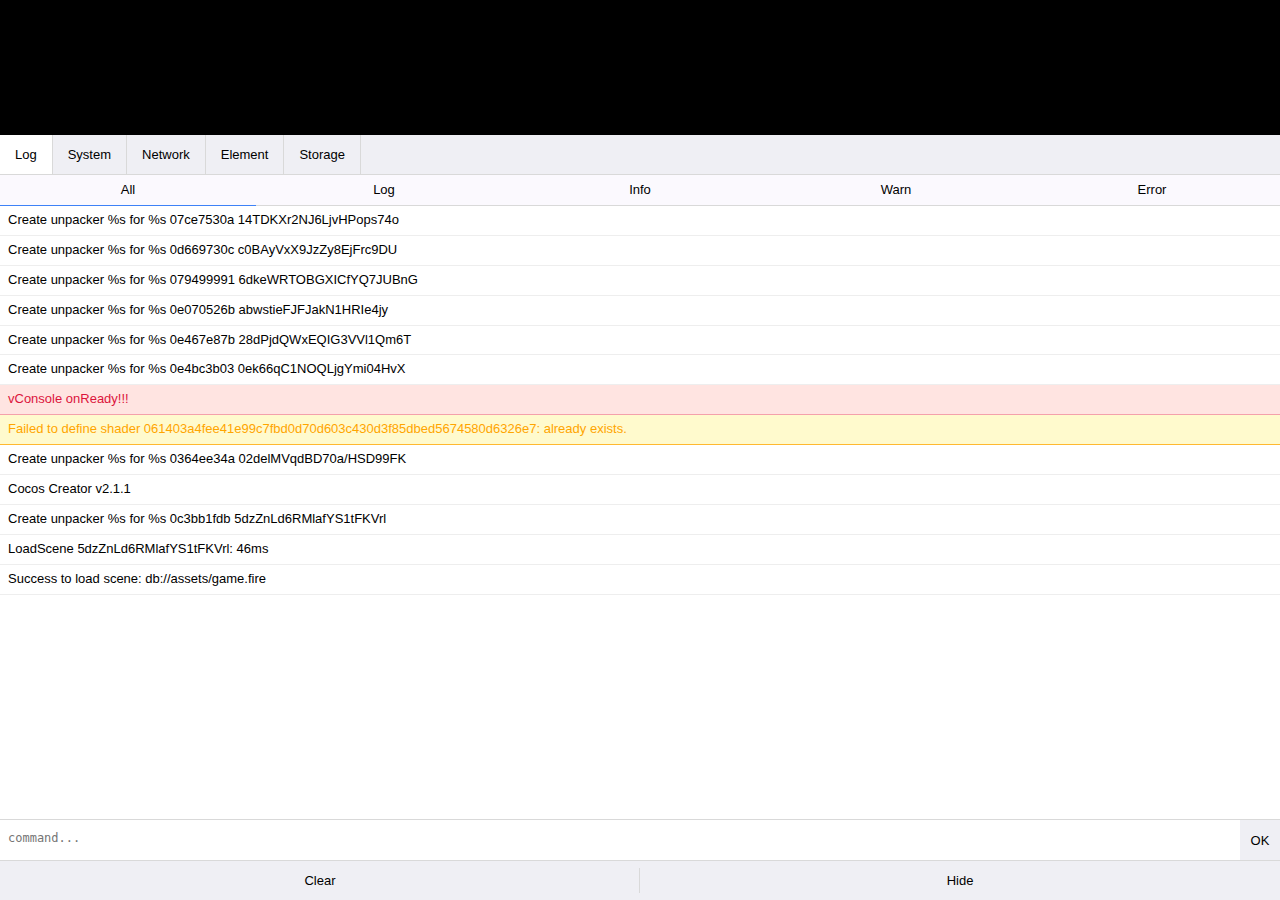
<file: app/src/main/assets/time-test/index.html>
<!DOCTYPE html>
<html>
<head>
  <meta charset="utf-8">

  <title>Cocos Creator | cocos_complete_project</title>

  <!--http://www.html5rocks.com/en/mobile/mobifying/-->
  <meta name="viewport"
        content="width=device-width,user-scalable=no,initial-scale=1, minimum-scale=1,maximum-scale=1"/>

  <!--https://developer.apple.com/library/safari/documentation/AppleApplications/Reference/SafariHTMLRef/Articles/MetaTags.html-->
  <meta name="apple-mobile-web-app-capable" content="yes">
  <meta name="apple-mobile-web-app-status-bar-style" content="black-translucent">
  <meta name="format-detection" content="telephone=no">

  <!-- force webkit on 360 -->
  <meta name="renderer" content="webkit"/>
  <meta name="force-rendering" content="webkit"/>
  <!-- force edge on IE -->
  <meta http-equiv="X-UA-Compatible" content="IE=edge,chrome=1"/>
  <meta name="msapplication-tap-highlight" content="no">

  <!-- force full screen on some browser -->
  <meta name="full-screen" content="yes"/>
  <meta name="x5-fullscreen" content="true"/>
  <meta name="360-fullscreen" content="true"/>
  
  <!-- force screen orientation on some browser -->
  <meta name="screen-orientation" content=""/>
  <meta name="x5-orientation" content="">

  <!--fix fireball/issues/3568 -->
  <!--<meta name="browsermode" content="application">-->
  <meta name="x5-page-mode" content="app">

  <!--<link rel="apple-touch-icon" href=".png" />-->
  <!--<link rel="apple-touch-icon-precomposed" href=".png" />-->

  <link rel="stylesheet" type="text/css" href="style-mobile.css"/>

</head>
<body>
  <canvas id="GameCanvas" oncontextmenu="event.preventDefault()" tabindex="0"></canvas>
  <div id="splash">
    <div class="progress-bar stripes">
      <span style="width: 0%"></span>
    </div>
  </div>
<script src="src/settings.js" charset="utf-8"></script>

<script src="main.js" charset="utf-8"></script>
  <script src="src/vconsole.min.js"></script>


  <script type="text/javascript">
(function () {
    // open web debugger console
    if (typeof VConsole !== 'undefined') {
       window.vConsole = new VConsole();
       vConsole.setOption({onReady: function() {
        console.error('vConsole onReady!!!')
        window.vConsole.show();
       }});

   }

    var splash = document.getElementById('splash');
    splash.style.display = 'block';

    var cocos2d = document.createElement('script');
    cocos2d.async = true;
    cocos2d.src = window._CCSettings.debug ? 'cocos2d-js.js' : 'cocos2d-js-min.js';

    var engineLoaded = function () {
        document.body.removeChild(cocos2d);
        cocos2d.removeEventListener('load', engineLoaded, false);
        window.boot();
    };
    cocos2d.addEventListener('load', engineLoaded, false);
    document.body.appendChild(cocos2d);

    window.onhashchange = function() {
      console.error('location hash: ', window.location.hash)
    }
})();
</script>
</body>
</html>
</file>
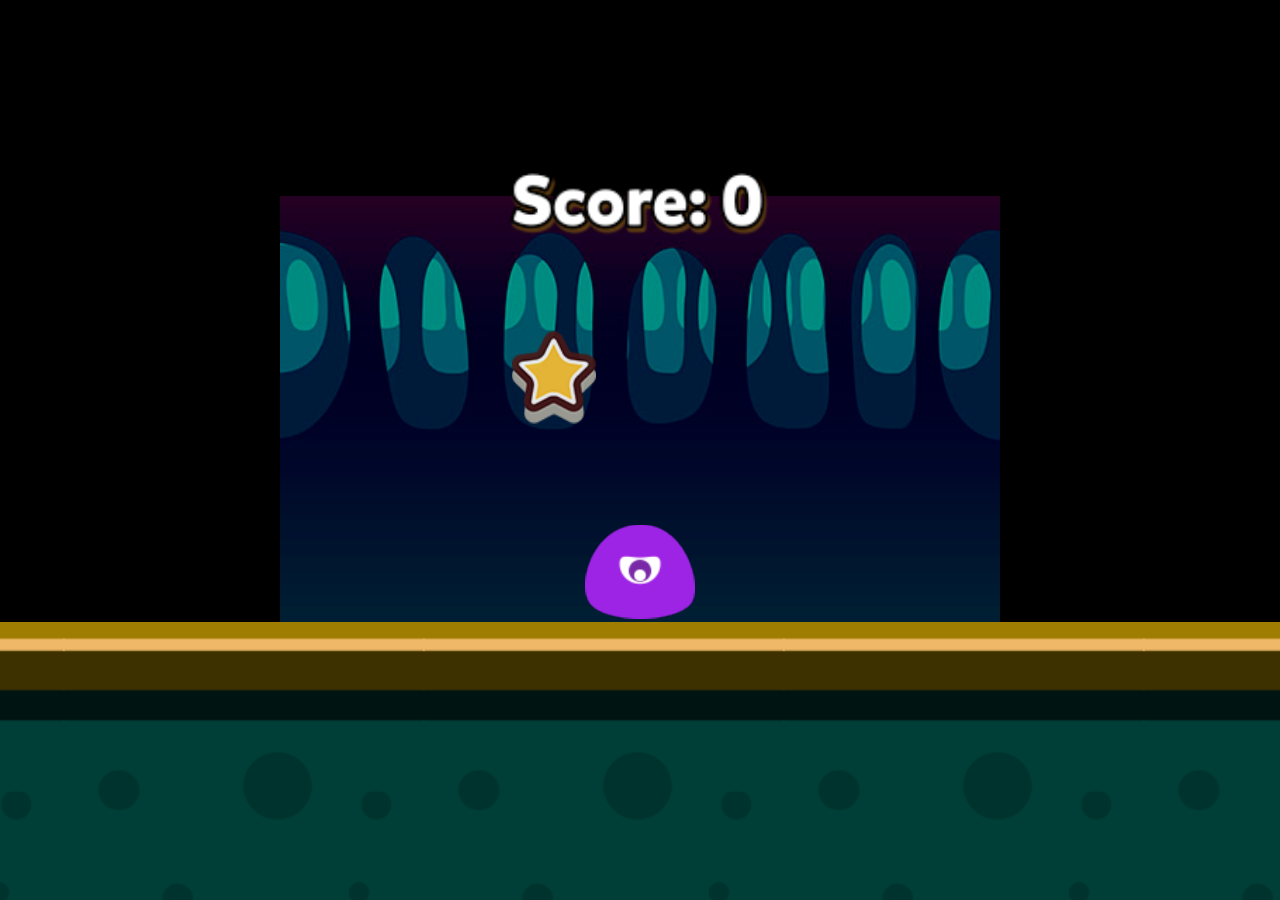
<file: app/src/main/assets/web-mobile/index.html>
<!DOCTYPE html>
<html>
<head>
  <meta charset="utf-8">

  <title>Cocos Creator | cocos_complete_project</title>

  <!--http://www.html5rocks.com/en/mobile/mobifying/-->
  <meta name="viewport"
        content="width=device-width,user-scalable=no,initial-scale=1, minimum-scale=1,maximum-scale=1"/>

  <!--https://developer.apple.com/library/safari/documentation/AppleApplications/Reference/SafariHTMLRef/Articles/MetaTags.html-->
  <meta name="apple-mobile-web-app-capable" content="yes">
  <meta name="apple-mobile-web-app-status-bar-style" content="black-translucent">
  <meta name="format-detection" content="telephone=no">

  <!-- force webkit on 360 -->
  <meta name="renderer" content="webkit"/>
  <meta name="force-rendering" content="webkit"/>
  <!-- force edge on IE -->
  <meta http-equiv="X-UA-Compatible" content="IE=edge,chrome=1"/>
  <meta name="msapplication-tap-highlight" content="no">

  <!-- force full screen on some browser -->
  <meta name="full-screen" content="yes"/>
  <meta name="x5-fullscreen" content="true"/>
  <meta name="360-fullscreen" content="true"/>
  
  <!-- force screen orientation on some browser -->
  <meta name="screen-orientation" content=""/>
  <meta name="x5-orientation" content="">

  <!--fix fireball/issues/3568 -->
  <!--<meta name="browsermode" content="application">-->
  <meta name="x5-page-mode" content="app">

  <!--<link rel="apple-touch-icon" href=".png" />-->
  <!--<link rel="apple-touch-icon-precomposed" href=".png" />-->

  <link rel="stylesheet" type="text/css" href="style-mobile.css"/>

</head>
<body>
  <canvas id="GameCanvas" oncontextmenu="event.preventDefault()" tabindex="0"></canvas>
  <div id="splash">
    <div class="progress-bar stripes">
      <span style="width: 0%"></span>
    </div>
  </div>
<script src="src/settings.js" charset="utf-8"></script>

<script src="main.js" charset="utf-8"></script>

<script type="text/javascript">
(function () {
    // open web debugger console
    if (typeof VConsole !== 'undefined') {
        window.vConsole = new VConsole();
    }

    var splash = document.getElementById('splash');
    splash.style.display = 'block';

    var cocos2d = document.createElement('script');
    cocos2d.async = true;
    cocos2d.src = window._CCSettings.debug ? 'cocos2d-js.js' : 'cocos2d-js-min.js';

    var engineLoaded = function () {
        document.body.removeChild(cocos2d);
        cocos2d.removeEventListener('load', engineLoaded, false);
        window.boot();
    };
    cocos2d.addEventListener('load', engineLoaded, false);
    document.body.appendChild(cocos2d);
})();
</script>
</body>
</html>
</file>
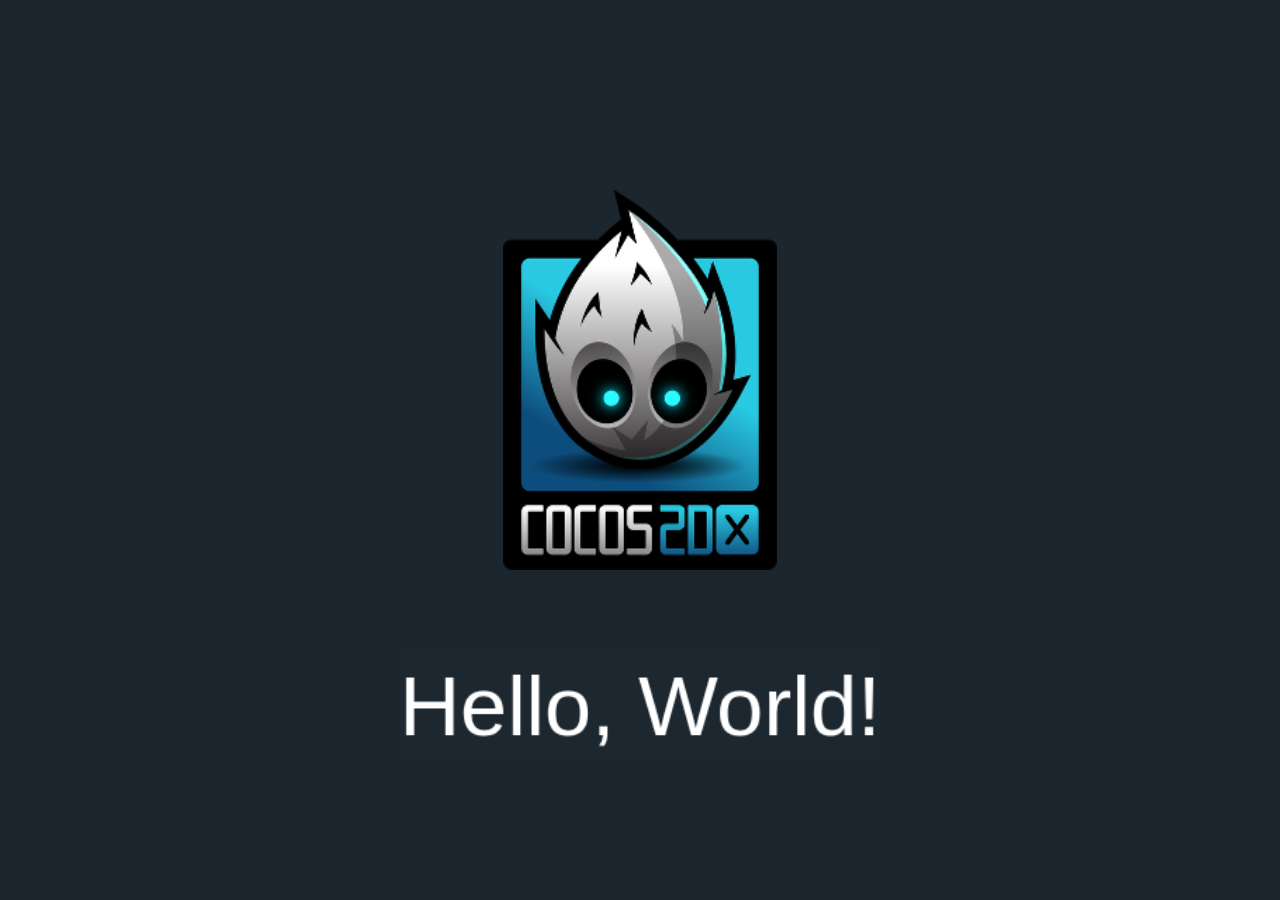
<file: app/src/main/assets/web-mobile1/index.html>
<!DOCTYPE html>
<html>
<head>
  <meta charset="utf-8">

  <title>Cocos Creator | hello_world-js</title>

  <!--http://www.html5rocks.com/en/mobile/mobifying/-->
  <meta name="viewport"
        content="width=device-width,user-scalable=no,initial-scale=1, minimum-scale=1,maximum-scale=1"/>

  <!--https://developer.apple.com/library/safari/documentation/AppleApplications/Reference/SafariHTMLRef/Articles/MetaTags.html-->
  <meta name="apple-mobile-web-app-capable" content="yes">
  <meta name="apple-mobile-web-app-status-bar-style" content="black-translucent">
  <meta name="format-detection" content="telephone=no">

  <!-- force webkit on 360 -->
  <meta name="renderer" content="webkit"/>
  <meta name="force-rendering" content="webkit"/>
  <!-- force edge on IE -->
  <meta http-equiv="X-UA-Compatible" content="IE=edge,chrome=1"/>
  <meta name="msapplication-tap-highlight" content="no">

  <!-- force full screen on some browser -->
  <meta name="full-screen" content="yes"/>
  <meta name="x5-fullscreen" content="true"/>
  <meta name="360-fullscreen" content="true"/>
  
  <!-- force screen orientation on some browser -->
  <meta name="screen-orientation" content="portrait"/>
  <meta name="x5-orientation" content="portrait">

  <!--fix fireball/issues/3568 -->
  <!--<meta name="browsermode" content="application">-->
  <meta name="x5-page-mode" content="app">

  <!--<link rel="apple-touch-icon" href=".png" />-->
  <!--<link rel="apple-touch-icon-precomposed" href=".png" />-->

  <link rel="stylesheet" type="text/css" href="style-mobile.css"/>

</head>
<body>
  <canvas id="GameCanvas" oncontextmenu="event.preventDefault()" tabindex="0"></canvas>
  <div id="splash">
    <div class="progress-bar stripes">
      <span style="width: 0%"></span>
    </div>
  </div>
<script src="src/settings.js" charset="utf-8"></script>

<script src="main.js" charset="utf-8"></script>

<script type="text/javascript">
(function () {
    // open web debugger console
    if (typeof VConsole !== 'undefined') {
        window.vConsole = new VConsole();
    }

    var splash = document.getElementById('splash');
    splash.style.display = 'block';

    var cocos2d = document.createElement('script');
    cocos2d.async = true;
    cocos2d.src = window._CCSettings.debug ? 'cocos2d-js.js' : 'cocos2d-js-min.js';

    var engineLoaded = function () {
        document.body.removeChild(cocos2d);
        cocos2d.removeEventListener('load', engineLoaded, false);
        window.boot();
    };
    cocos2d.addEventListener('load', engineLoaded, false);
    document.body.appendChild(cocos2d);
})();
</script>
</body>
</html>
</file>
<file: app/src/main/assets/time-test/style-mobile.css>
html {
  -ms-touch-action: none;
}

body, canvas, div {
  display: block;
  outline: none;
  -webkit-tap-highlight-color: rgba(0, 0, 0, 0);

  user-select: none;
  -moz-user-select: none;
  -webkit-user-select: none;
  -ms-user-select: none;
  -khtml-user-select: none;
  -webkit-tap-highlight-color: rgba(0, 0, 0, 0);
}

/* Remove spin of input type number */
input::-webkit-outer-spin-button,
input::-webkit-inner-spin-button {
    /* display: none; <- Crashes Chrome on hover */
    -webkit-appearance: none;
    margin: 0; /* <-- Apparently some margin are still there even though it's hidden */
}

body {
  position: absolute;
  top: 0;
  left: 0;
  width: 100%;
  height: 100%;
  padding: 0;
  border: 0;
  margin: 0;

  cursor: default;
  color: #888;
  background-color: #333;

  text-align: center;
  font-family: Helvetica, Verdana, Arial, sans-serif;

  display: flex;
  flex-direction: column;
  
  /* fix bug: https://github.com/cocos-creator/2d-tasks/issues/791 */
  /* overflow cannot be applied in Cocos2dGameContainer, 
  otherwise child elements will be hidden when Cocos2dGameContainer rotated 90 deg */
  overflow: hidden;
}

#Cocos2dGameContainer {
  position: absolute;
  margin: 0;
  left: 0px;
  top: 0px;

  display: -webkit-box;
  -webkit-box-orient: horizontal;
  -webkit-box-align: center;
  -webkit-box-pack: center;
}

canvas {
  background-color: rgba(0, 0, 0, 0);
}

a:link, a:visited {
  color: #666;
}

a:active, a:hover {
  color: #666;
}

p.header {
  font-size: small;
}

p.footer {
  font-size: x-small;
}

#splash {
  position: absolute;
  top: 0;
  left: 0;
  width: 100%;
  height: 100%;
  background: #171717 url(./splash.png) no-repeat center;
  background-size: 40%;
}

.progress-bar {
    background-color: #1a1a1a;
    position: absolute;
    left: 25%;
    top: 80%;
    height: 15px;
    padding: 5px;
    width: 50%;
    /*margin: 0 -175px;         */
    border-radius: 5px;
    box-shadow: 0 1px 5px #000 inset, 0 1px 0 #444;           
}

.progress-bar span {
    display: block;
    height: 100%;
    border-radius: 3px;
    box-shadow: 0 1px 0 rgba(255, 255, 255, .5) inset;
    transition: width .4s ease-in-out; 
    background-color: #34c2e3;    
}

.stripes span {
    background-size: 30px 30px;
    background-image: linear-gradient(135deg, rgba(255, 255, 255, .15) 25%, transparent 25%,
                        transparent 50%, rgba(255, 255, 255, .15) 50%, rgba(255, 255, 255, .15) 75%,
                        transparent 75%, transparent);            
    
    animation: animate-stripes 1s linear infinite;             
}

@keyframes animate-stripes {
    0% {background-position: 0 0;} 100% {background-position: 60px 0;}
}
</file>
<file: app/src/main/assets/web-mobile/style-mobile.css>
html {
  -ms-touch-action: none;
}

body, canvas, div {
  display: block;
  outline: none;
  -webkit-tap-highlight-color: rgba(0, 0, 0, 0);

  user-select: none;
  -moz-user-select: none;
  -webkit-user-select: none;
  -ms-user-select: none;
  -khtml-user-select: none;
  -webkit-tap-highlight-color: rgba(0, 0, 0, 0);
}

/* Remove spin of input type number */
input::-webkit-outer-spin-button,
input::-webkit-inner-spin-button {
    /* display: none; <- Crashes Chrome on hover */
    -webkit-appearance: none;
    margin: 0; /* <-- Apparently some margin are still there even though it's hidden */
}

body {
  position: absolute;
  top: 0;
  left: 0;
  width: 100%;
  height: 100%;
  padding: 0;
  border: 0;
  margin: 0;

  cursor: default;
  color: #888;
  background-color: #333;

  text-align: center;
  font-family: Helvetica, Verdana, Arial, sans-serif;

  display: flex;
  flex-direction: column;
  
  /* fix bug: https://github.com/cocos-creator/2d-tasks/issues/791 */
  /* overflow cannot be applied in Cocos2dGameContainer, 
  otherwise child elements will be hidden when Cocos2dGameContainer rotated 90 deg */
  overflow: hidden;
}

#Cocos2dGameContainer {
  position: absolute;
  margin: 0;
  left: 0px;
  top: 0px;

  display: -webkit-box;
  -webkit-box-orient: horizontal;
  -webkit-box-align: center;
  -webkit-box-pack: center;
}

canvas {
  background-color: rgba(0, 0, 0, 0);
}

a:link, a:visited {
  color: #666;
}

a:active, a:hover {
  color: #666;
}

p.header {
  font-size: small;
}

p.footer {
  font-size: x-small;
}

#splash {
  position: absolute;
  top: 0;
  left: 0;
  width: 100%;
  height: 100%;
  background: #171717 url(./splash.png) no-repeat center;
  background-size: 40%;
}

.progress-bar {
    background-color: #1a1a1a;
    position: absolute;
    left: 25%;
    top: 80%;
    height: 15px;
    padding: 5px;
    width: 50%;
    /*margin: 0 -175px;         */
    border-radius: 5px;
    box-shadow: 0 1px 5px #000 inset, 0 1px 0 #444;           
}

.progress-bar span {
    display: block;
    height: 100%;
    border-radius: 3px;
    box-shadow: 0 1px 0 rgba(255, 255, 255, .5) inset;
    transition: width .4s ease-in-out; 
    background-color: #34c2e3;    
}

.stripes span {
    background-size: 30px 30px;
    background-image: linear-gradient(135deg, rgba(255, 255, 255, .15) 25%, transparent 25%,
                        transparent 50%, rgba(255, 255, 255, .15) 50%, rgba(255, 255, 255, .15) 75%,
                        transparent 75%, transparent);            
    
    animation: animate-stripes 1s linear infinite;             
}

@keyframes animate-stripes {
    0% {background-position: 0 0;} 100% {background-position: 60px 0;}
}
</file>
<file: app/src/main/assets/web-mobile1/style-mobile.css>
html {
  -ms-touch-action: none;
}

body, canvas, div {
  display: block;
  outline: none;
  -webkit-tap-highlight-color: rgba(0, 0, 0, 0);

  user-select: none;
  -moz-user-select: none;
  -webkit-user-select: none;
  -ms-user-select: none;
  -khtml-user-select: none;
  -webkit-tap-highlight-color: rgba(0, 0, 0, 0);
}

/* Remove spin of input type number */
input::-webkit-outer-spin-button,
input::-webkit-inner-spin-button {
    /* display: none; <- Crashes Chrome on hover */
    -webkit-appearance: none;
    margin: 0; /* <-- Apparently some margin are still there even though it's hidden */
}

body {
  position: absolute;
  top: 0;
  left: 0;
  width: 100%;
  height: 100%;
  padding: 0;
  border: 0;
  margin: 0;

  cursor: default;
  color: #888;
  background-color: #333;

  text-align: center;
  font-family: Helvetica, Verdana, Arial, sans-serif;

  display: flex;
  flex-direction: column;
  
  /* fix bug: https://github.com/cocos-creator/2d-tasks/issues/791 */
  /* overflow cannot be applied in Cocos2dGameContainer, 
  otherwise child elements will be hidden when Cocos2dGameContainer rotated 90 deg */
  overflow: hidden;
}

#Cocos2dGameContainer {
  position: absolute;
  margin: 0;
  left: 0px;
  top: 0px;

  display: -webkit-box;
  -webkit-box-orient: horizontal;
  -webkit-box-align: center;
  -webkit-box-pack: center;
}

canvas {
  background-color: rgba(0, 0, 0, 0);
}

a:link, a:visited {
  color: #666;
}

a:active, a:hover {
  color: #666;
}

p.header {
  font-size: small;
}

p.footer {
  font-size: x-small;
}

#splash {
  position: absolute;
  top: 0;
  left: 0;
  width: 100%;
  height: 100%;
  background: #171717 url(./splash.png) no-repeat center;
  background-size: 40%;
}

.progress-bar {
    background-color: #1a1a1a;
    position: absolute;
    left: 25%;
    top: 80%;
    height: 15px;
    padding: 5px;
    width: 50%;
    /*margin: 0 -175px;         */
    border-radius: 5px;
    box-shadow: 0 1px 5px #000 inset, 0 1px 0 #444;           
}

.progress-bar span {
    display: block;
    height: 100%;
    border-radius: 3px;
    box-shadow: 0 1px 0 rgba(255, 255, 255, .5) inset;
    transition: width .4s ease-in-out; 
    background-color: #34c2e3;    
}

.stripes span {
    background-size: 30px 30px;
    background-image: linear-gradient(135deg, rgba(255, 255, 255, .15) 25%, transparent 25%,
                        transparent 50%, rgba(255, 255, 255, .15) 50%, rgba(255, 255, 255, .15) 75%,
                        transparent 75%, transparent);            
    
    animation: animate-stripes 1s linear infinite;             
}

@keyframes animate-stripes {
    0% {background-position: 0 0;} 100% {background-position: 60px 0;}
}
</file>
